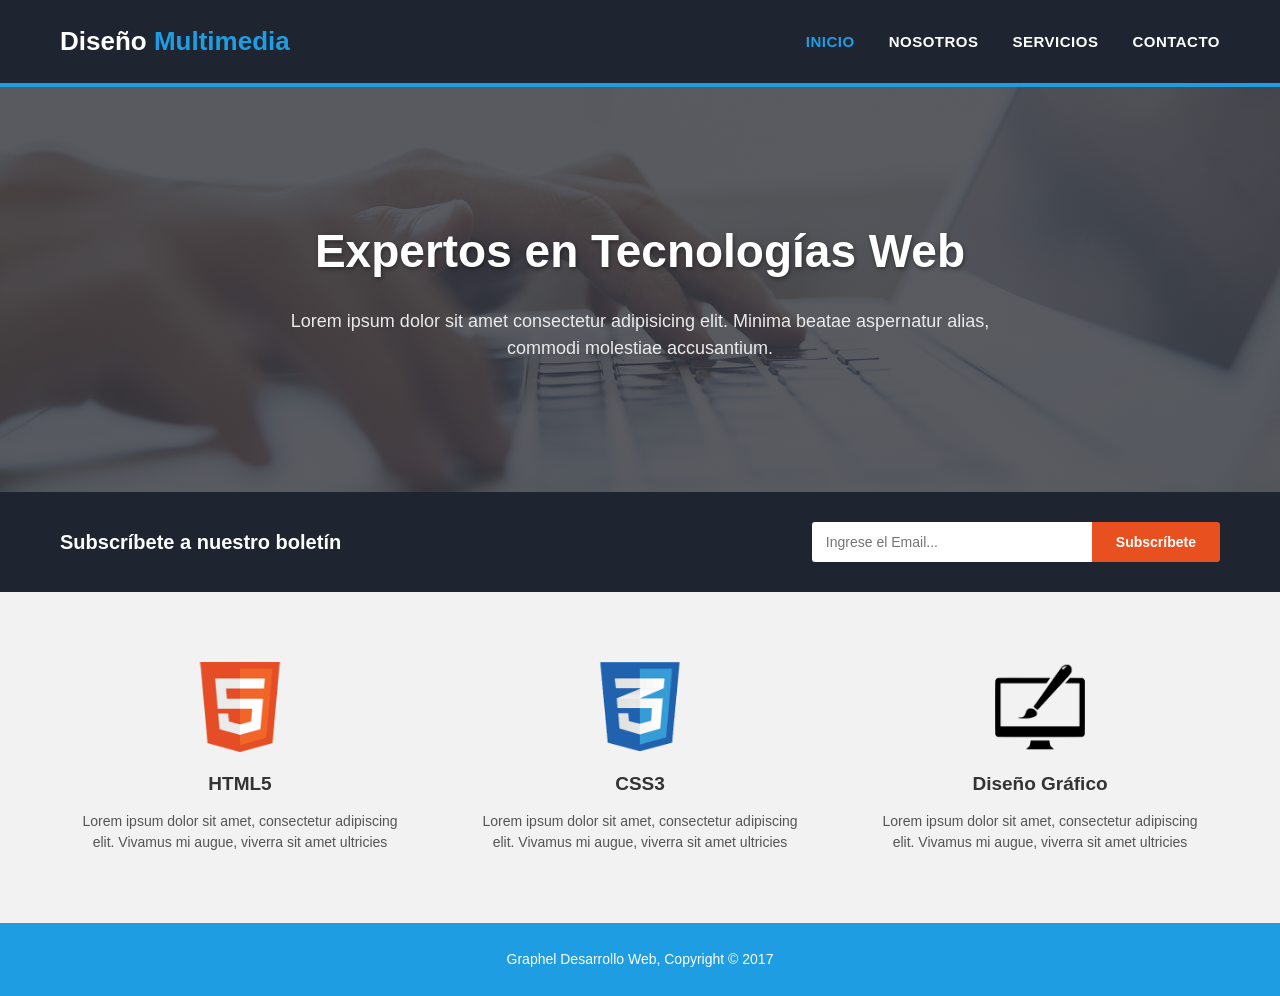
<file: Graphel/index.html>
<!DOCTYPE html>
<html lang="es">
<head>
  <meta charset="UTF-8">
  <meta name="viewport" content="width=device-width, initial-scale=1.0">
  <title>Graphel | Inicio</title>
  <link rel="stylesheet" href="css/style.css">
</head>
<body>

  <!-- ===== HEADER ===== -->
  <header class="main-header">
    <div class="header-inner">
      <div class="logo">Diseño <span>Multimedia</span></div>
      <nav class="main-nav">
        <ul>
          <li><a href="index.html" class="active">INICIO</a></li>
          <li><a href="nosotros.html">NOSOTROS</a></li>
          <li><a href="servicios.html">SERVICIOS</a></li>
          <li><a href="contacto.html">CONTACTO</a></li>
        </ul>
      </nav>
    </div>
  </header>

  <!-- ===== HERO ===== -->
  <section class="hero">
    <h1>Expertos en Tecnologías Web</h1>
    <p>Lorem ipsum dolor sit amet consectetur adipisicing elit. Minima beatae aspernatur alias, commodi molestiae accusantium.</p>
  </section>

  <!-- ===== NEWSLETTER ===== -->
  <section class="newsletter">
    <div class="container newsletter-inner">
      <h2>Subscríbete a nuestro boletín</h2>
      <form class="newsletter-form" onsubmit="return false;">
        <input type="email" placeholder="Ingrese el Email...">
        <button type="button">Subscríbete</button>
      </form>
    </div>
  </section>

  <!-- ===== FEATURES ===== -->
  <section class="features">
    <div class="container features-grid">
      <div class="feature-item">
        <img src="images/logo_html.png" alt="Logo HTML5">
        <h3>HTML5</h3>
        <p>Lorem ipsum dolor sit amet, consectetur adipiscing elit. Vivamus mi augue, viverra sit amet ultricies</p>
      </div>
      <div class="feature-item">
        <img src="images/logo_css.png" alt="Logo CSS3">
        <h3>CSS3</h3>
        <p>Lorem ipsum dolor sit amet, consectetur adipiscing elit. Vivamus mi augue, viverra sit amet ultricies</p>
      </div>
      <div class="feature-item">
        <img src="images/logo_brush.png" alt="Logo Diseño Gráfico">
        <h3>Diseño Gráfico</h3>
        <p>Lorem ipsum dolor sit amet, consectetur adipiscing elit. Vivamus mi augue, viverra sit amet ultricies</p>
      </div>
    </div>
  </section>

  <!-- ===== FOOTER ===== -->
  <footer class="main-footer">
    <p>Graphel Desarrollo Web, Copyright &copy; 2017</p>
  </footer>

</body>
</html>
</file>
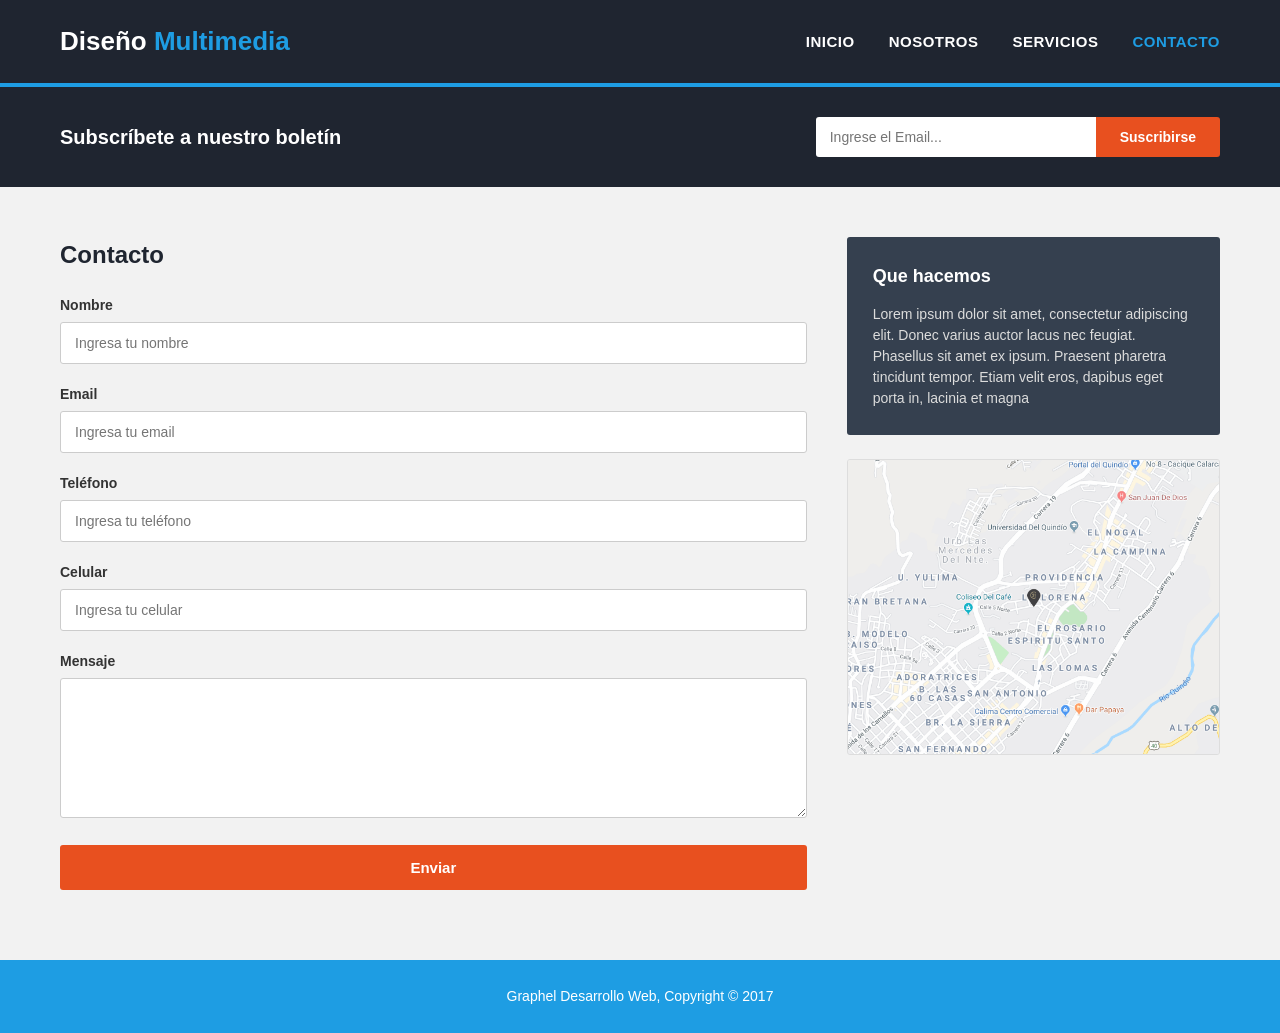
<file: Graphel/contacto.html>
<!DOCTYPE html>
<html lang="es">
<head>
  <meta charset="UTF-8">
  <meta name="viewport" content="width=device-width, initial-scale=1.0">
  <title>Graphel | Contacto</title>
  <link rel="stylesheet" href="css/style.css">
</head>
<body>

  <!-- ===== HEADER ===== -->
  <header class="main-header">
    <div class="header-inner">
      <div class="logo">Diseño <span>Multimedia</span></div>
      <nav class="main-nav">
        <ul>
          <li><a href="index.html">INICIO</a></li>
          <li><a href="nosotros.html">NOSOTROS</a></li>
          <li><a href="servicios.html">SERVICIOS</a></li>
          <li><a href="contacto.html" class="active">CONTACTO</a></li>
        </ul>
      </nav>
    </div>
  </header>

  <!-- ===== NEWSLETTER ===== -->
  <section class="newsletter">
    <div class="container newsletter-inner">
      <h2>Subscríbete a nuestro boletín</h2>
      <form class="newsletter-form" onsubmit="return false;">
        <input type="email" placeholder="Ingrese el Email...">
        <button type="button">Suscribirse</button>
      </form>
    </div>
  </section>

  <!-- ===== CONTENIDO ===== -->
  <section class="page-content">
    <div class="container content-grid">

      <div class="content-main">
        <h1>Contacto</h1>

        <form class="contact-form" onsubmit="return false;">
          <label for="nombre">Nombre</label>
          <input type="text" id="nombre" name="nombre" placeholder="Ingresa tu nombre">

          <label for="email">Email</label>
          <input type="email" id="email" name="email" placeholder="Ingresa tu email">

          <label for="telefono">Teléfono</label>
          <input type="tel" id="telefono" name="telefono" placeholder="Ingresa tu teléfono">

          <label for="celular">Celular</label>
          <input type="tel" id="celular" name="celular" placeholder="Ingresa tu celular">

          <label for="mensaje">Mensaje</label>
          <textarea id="mensaje" name="mensaje"></textarea>

          <button type="button" class="btn-enviar">Enviar</button>
        </form>
      </div>

      <aside class="sidebar">
        <div class="sidebar-box">
          <h3>Que hacemos</h3>
          <p>Lorem ipsum dolor sit amet, consectetur adipiscing elit. Donec varius auctor lacus nec feugiat. Phasellus sit amet ex ipsum. Praesent pharetra tincidunt tempor. Etiam velit eros, dapibus eget porta in, lacinia et magna</p>
        </div>

        <div class="sidebar-map">
          <img src="images/mapaGoogle.png" alt="Mapa de ubicación">
        </div>
      </aside>

    </div>
  </section>

  <!-- ===== FOOTER ===== -->
  <footer class="main-footer">
    <p>Graphel Desarrollo Web, Copyright &copy; 2017</p>
  </footer>

</body>
</html>
</file>
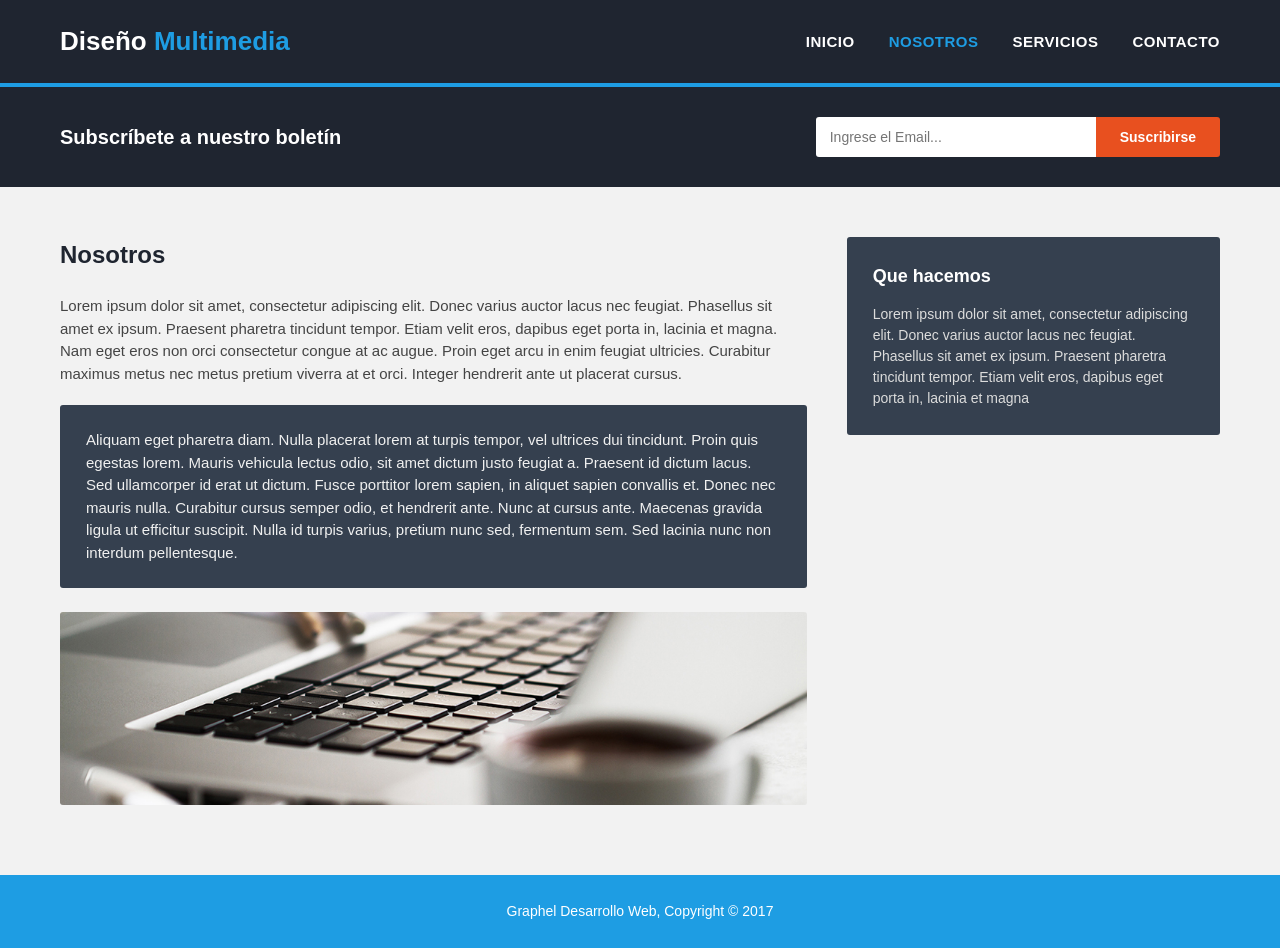
<file: Graphel/nosotros.html>
<!DOCTYPE html>
<html lang="es">
<head>
  <meta charset="UTF-8">
  <meta name="viewport" content="width=device-width, initial-scale=1.0">
  <title>Graphel | Nosotros</title>
  <link rel="stylesheet" href="css/style.css">
</head>
<body>

  <!-- ===== HEADER ===== -->
  <header class="main-header">
    <div class="header-inner">
      <div class="logo">Diseño <span>Multimedia</span></div>
      <nav class="main-nav">
        <ul>
          <li><a href="index.html">INICIO</a></li>
          <li><a href="nosotros.html" class="active">NOSOTROS</a></li>
          <li><a href="servicios.html">SERVICIOS</a></li>
          <li><a href="contacto.html">CONTACTO</a></li>
        </ul>
      </nav>
    </div>
  </header>

  <!-- ===== NEWSLETTER ===== -->
  <section class="newsletter">
    <div class="container newsletter-inner">
      <h2>Subscríbete a nuestro boletín</h2>
      <form class="newsletter-form" onsubmit="return false;">
        <input type="email" placeholder="Ingrese el Email...">
        <button type="button">Suscribirse</button>
      </form>
    </div>
  </section>

  <!-- ===== CONTENIDO ===== -->
  <section class="page-content">
    <div class="container content-grid">

      <div class="content-main">
        <h1>Nosotros</h1>
        <p>Lorem ipsum dolor sit amet, consectetur adipiscing elit. Donec varius auctor lacus nec feugiat. Phasellus sit amet ex ipsum. Praesent pharetra tincidunt tempor. Etiam velit eros, dapibus eget porta in, lacinia et magna. Nam eget eros non orci consectetur congue at ac augue. Proin eget arcu in enim feugiat ultricies. Curabitur maximus metus nec metus pretium viverra at et orci. Integer hendrerit ante ut placerat cursus.</p>

        <div class="info-box">
          <p>Aliquam eget pharetra diam. Nulla placerat lorem at turpis tempor, vel ultrices dui tincidunt. Proin quis egestas lorem. Mauris vehicula lectus odio, sit amet dictum justo feugiat a. Praesent id dictum lacus. Sed ullamcorper id erat ut dictum. Fusce porttitor lorem sapien, in aliquet sapien convallis et. Donec nec mauris nulla. Curabitur cursus semper odio, et hendrerit ante. Nunc at cursus ante. Maecenas gravida ligula ut efficitur suscipit. Nulla id turpis varius, pretium nunc sed, fermentum sem. Sed lacinia nunc non interdum pellentesque.</p>
        </div>

        <div class="content-image">
          <img src="images/891.jpg" alt="Trabajando en el computador">
        </div>
      </div>

      <aside class="sidebar">
        <div class="sidebar-box">
          <h3>Que hacemos</h3>
          <p>Lorem ipsum dolor sit amet, consectetur adipiscing elit. Donec varius auctor lacus nec feugiat. Phasellus sit amet ex ipsum. Praesent pharetra tincidunt tempor. Etiam velit eros, dapibus eget porta in, lacinia et magna</p>
        </div>
      </aside>

    </div>
  </section>

  <!-- ===== FOOTER ===== -->
  <footer class="main-footer">
    <p>Graphel Desarrollo Web, Copyright &copy; 2017</p>
  </footer>

</body>
</html>
</file>
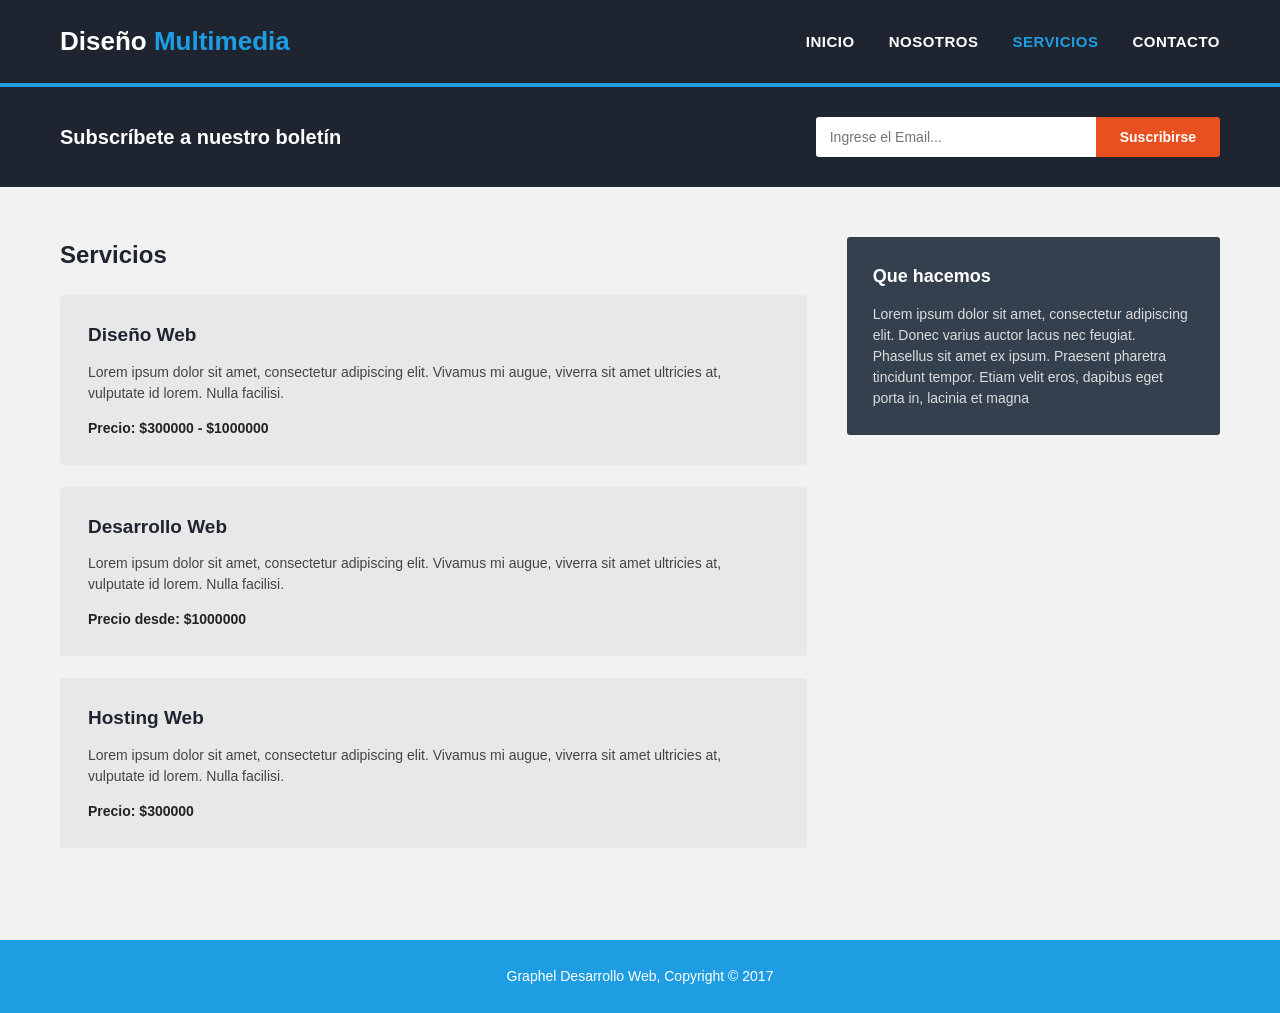
<file: Graphel/servicios.html>
<!DOCTYPE html>
<html lang="es">
<head>
  <meta charset="UTF-8">
  <meta name="viewport" content="width=device-width, initial-scale=1.0">
  <title>Graphel | Servicios</title>
  <link rel="stylesheet" href="css/style.css">
</head>
<body>

  <!-- ===== HEADER ===== -->
  <header class="main-header">
    <div class="header-inner">
      <div class="logo">Diseño <span>Multimedia</span></div>
      <nav class="main-nav">
        <ul>
          <li><a href="index.html">INICIO</a></li>
          <li><a href="nosotros.html">NOSOTROS</a></li>
          <li><a href="servicios.html" class="active">SERVICIOS</a></li>
          <li><a href="contacto.html">CONTACTO</a></li>
        </ul>
      </nav>
    </div>
  </header>

  <!-- ===== NEWSLETTER ===== -->
  <section class="newsletter">
    <div class="container newsletter-inner">
      <h2>Subscríbete a nuestro boletín</h2>
      <form class="newsletter-form" onsubmit="return false;">
        <input type="email" placeholder="Ingrese el Email...">
        <button type="button">Suscribirse</button>
      </form>
    </div>
  </section>

  <!-- ===== CONTENIDO ===== -->
  <section class="page-content">
    <div class="container content-grid">

      <div class="content-main">
        <h1>Servicios</h1>

        <div class="service-card">
          <h2>Diseño Web</h2>
          <p>Lorem ipsum dolor sit amet, consectetur adipiscing elit. Vivamus mi augue, viverra sit amet ultricies at, vulputate id lorem. Nulla facilisi.</p>
          <p class="precio">Precio: $300000 - $1000000</p>
        </div>

        <div class="service-card">
          <h2>Desarrollo Web</h2>
          <p>Lorem ipsum dolor sit amet, consectetur adipiscing elit. Vivamus mi augue, viverra sit amet ultricies at, vulputate id lorem. Nulla facilisi.</p>
          <p class="precio">Precio desde: $1000000</p>
        </div>

        <div class="service-card">
          <h2>Hosting Web</h2>
          <p>Lorem ipsum dolor sit amet, consectetur adipiscing elit. Vivamus mi augue, viverra sit amet ultricies at, vulputate id lorem. Nulla facilisi.</p>
          <p class="precio">Precio: $300000</p>
        </div>
      </div>

      <aside class="sidebar">
        <div class="sidebar-box">
          <h3>Que hacemos</h3>
          <p>Lorem ipsum dolor sit amet, consectetur adipiscing elit. Donec varius auctor lacus nec feugiat. Phasellus sit amet ex ipsum. Praesent pharetra tincidunt tempor. Etiam velit eros, dapibus eget porta in, lacinia et magna</p>
        </div>
      </aside>

    </div>
  </section>

  <!-- ===== FOOTER ===== -->
  <footer class="main-footer">
    <p>Graphel Desarrollo Web, Copyright &copy; 2017</p>
  </footer>

</body>
</html>
</file>
<file: Graphel/css/style.css>
* {
  margin: 0;
  padding: 0;
  box-sizing: border-box;
}

body {
  font-family: "Segoe UI", Arial, Helvetica, sans-serif;
  background-color: #f2f2f2;
  color: #333;
  line-height: 1.5;
}

a {
  text-decoration: none;
  color: inherit;
}

ul {
  list-style: none;
}

img {
  max-width: 100%;
  display: block;
}

.container {
  max-width: 1200px;
  margin: 0 auto;
  padding: 0 20px;
}

/* ============ HEADER ============ */
.main-header {
  background-color: #1f2530;
  border-bottom: 4px solid #1e9de3;
}

.header-inner {
  max-width: 1200px;
  margin: 0 auto;
  padding: 22px 20px;
  display: flex;
  justify-content: space-between;
  align-items: center;
  flex-wrap: wrap;
}

.logo {
  font-size: 26px;
  font-weight: bold;
  color: #ffffff;
}

.logo span {
  color: #1e9de3;
}

.main-nav ul {
  display: flex;
  gap: 34px;
}

.main-nav a {
  color: #ffffff;
  font-size: 15px;
  font-weight: 600;
  letter-spacing: 0.5px;
  padding-bottom: 4px;
  transition: color 0.2s ease;
}

.main-nav a:hover,
.main-nav a.active {
  color: #1e9de3;
}

/* ============ HERO (index) ============ */
.hero {
  position: relative;
  background-image: linear-gradient(rgba(30, 34, 44, 0.55), rgba(30, 34, 44, 0.55)), url("../images/cabecera.jpg");
  background-size: cover;
  background-position: center;
  color: #ffffff;
  text-align: center;
  padding: 130px 20px;
}

.hero h1 {
  font-size: 46px;
  font-weight: 800;
  margin-bottom: 22px;
  text-shadow: 1px 2px 4px rgba(0,0,0,0.4);
}

.hero p {
  font-size: 18px;
  max-width: 700px;
  margin: 0 auto;
  color: #eaeaea;
}

/* ============ NEWSLETTER BAR ============ */
.newsletter {
  background-color: #1f2530;
  padding: 30px 0;
}

.newsletter-inner {
  display: flex;
  justify-content: space-between;
  align-items: center;
  flex-wrap: wrap;
  gap: 16px;
}

.newsletter h2 {
  color: #ffffff;
  font-size: 20px;
  font-weight: 700;
}

.newsletter-form {
  display: flex;
  gap: 0;
}

.newsletter-form input[type="email"] {
  width: 280px;
  padding: 12px 14px;
  border: none;
  border-radius: 3px 0 0 3px;
  font-size: 14px;
  outline: none;
}

.newsletter-form button {
  background-color: #e8501f;
  color: #ffffff;
  border: none;
  padding: 12px 24px;
  border-radius: 0 3px 3px 0;
  font-size: 14px;
  font-weight: 600;
  cursor: default;
}

/* ============ FEATURES (index) ============ */
.features {
  padding: 70px 0;
  background-color: #f2f2f2;
}

.features-grid {
  display: flex;
  justify-content: space-around;
  flex-wrap: wrap;
  gap: 40px;
  text-align: center;
}

.feature-item {
  max-width: 320px;
}

.feature-item img {
  width: 90px;
  height: 90px;
  margin: 0 auto 18px;
  object-fit: contain;
}

.feature-item h3 {
  font-size: 19px;
  margin-bottom: 12px;
}

.feature-item p {
  font-size: 14px;
  color: #555;
}

/* ============ FOOTER ============ */
.main-footer {
  background-color: #1e9de3;
  color: #ffffff;
  text-align: center;
  padding: 26px 0;
  font-size: 14px;
}

/* ============ PAGE LAYOUT (nosotros/servicios/contacto) ============ */
.page-content {
  padding: 50px 0 70px;
}

.content-grid {
  display: grid;
  grid-template-columns: 2fr 1fr;
  gap: 40px;
  align-items: start;
}

.content-main h1 {
  font-size: 24px;
  font-weight: 700;
  margin-bottom: 22px;
  color: #1f2530;
}

.content-main p {
  margin-bottom: 20px;
  font-size: 15px;
  color: #444;
}

.info-box {
  background-color: #35404f;
  color: #f0f0f0;
  padding: 24px 26px;
  border-radius: 3px;
  font-size: 15px;
  margin-bottom: 24px;
}

.info-box p {
  color: #f0f0f0;
  margin-bottom: 0;
}

.content-image img {
  width: 100%;
  border-radius: 3px;
}

/* Sidebar */
.sidebar-box {
  background-color: #35404f;
  color: #ffffff;
  padding: 26px;
  border-radius: 3px;
  margin-bottom: 24px;
}

.sidebar-box h3 {
  font-size: 18px;
  margin-bottom: 14px;
}

.sidebar-box p {
  font-size: 14px;
  color: #dcdcdc;
}

.sidebar-map img {
  width: 100%;
  border-radius: 3px;
  border: 1px solid #ddd;
}

/* ============ SERVICIOS ============ */
.service-card {
  background-color: #e8e8e8;
  padding: 26px 28px;
  margin-bottom: 22px;
  border-radius: 3px;
}

.service-card h2 {
  font-size: 19px;
  margin-bottom: 12px;
  color: #1f2530;
}

.service-card p {
  font-size: 14px;
  color: #444;
  margin-bottom: 14px;
}

.service-card .precio {
  font-size: 14px;
  font-weight: 600;
  color: #222;
  margin-bottom: 0;
}

/* ============ CONTACTO / FORM ============ */
.contact-form label {
  display: block;
  font-size: 14px;
  font-weight: 600;
  margin-bottom: 6px;
  color: #333;
}

.contact-form input[type="text"],
.contact-form input[type="email"],
.contact-form input[type="tel"],
.contact-form textarea {
  width: 100%;
  padding: 12px 14px;
  margin-bottom: 20px;
  border: 1px solid #ccc;
  border-radius: 3px;
  font-size: 14px;
  font-family: inherit;
  outline: none;
}

.contact-form textarea {
  min-height: 140px;
  resize: vertical;
}

.btn-enviar {
  display: block;
  width: 100%;
  background-color: #e8501f;
  color: #ffffff;
  border: none;
  padding: 14px 0;
  font-size: 15px;
  font-weight: 700;
  border-radius: 3px;
  cursor: default;
}

/* ============ RESPONSIVE ============ */
@media (max-width: 900px) {
  .content-grid {
    grid-template-columns: 1fr;
  }

  .header-inner {
    flex-direction: column;
    gap: 16px;
    text-align: center;
  }

  .main-nav ul {
    gap: 20px;
    flex-wrap: wrap;
    justify-content: center;
  }

  .newsletter-inner {
    flex-direction: column;
    text-align: center;
  }
}

@media (max-width: 600px) {
  .hero h1 {
    font-size: 30px;
  }

  .newsletter-form {
    flex-direction: column;
    width: 100%;
  }

  .newsletter-form input[type="email"] {
    width: 100%;
    border-radius: 3px;
    margin-bottom: 10px;
  }

  .newsletter-form button {
    border-radius: 3px;
  }

  .features-grid {
    flex-direction: column;
    align-items: center;
  }
}
</file>
